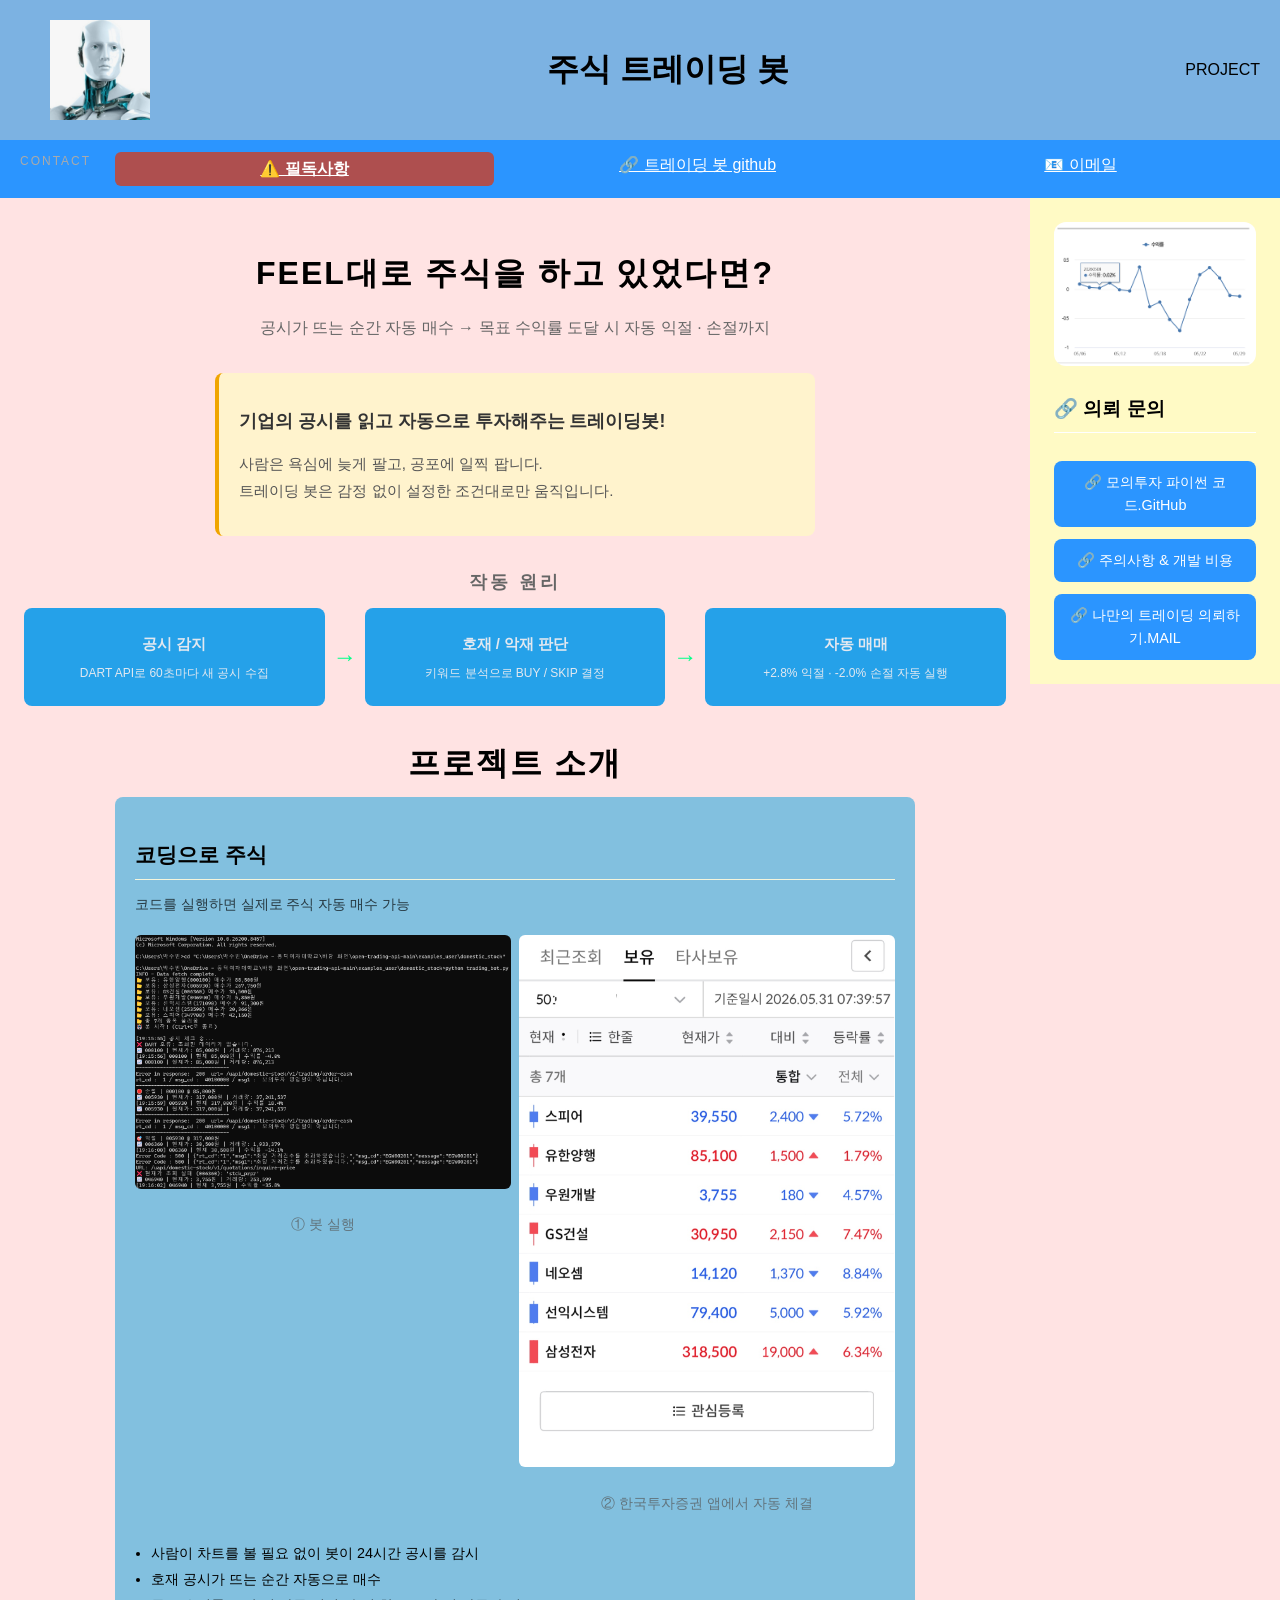
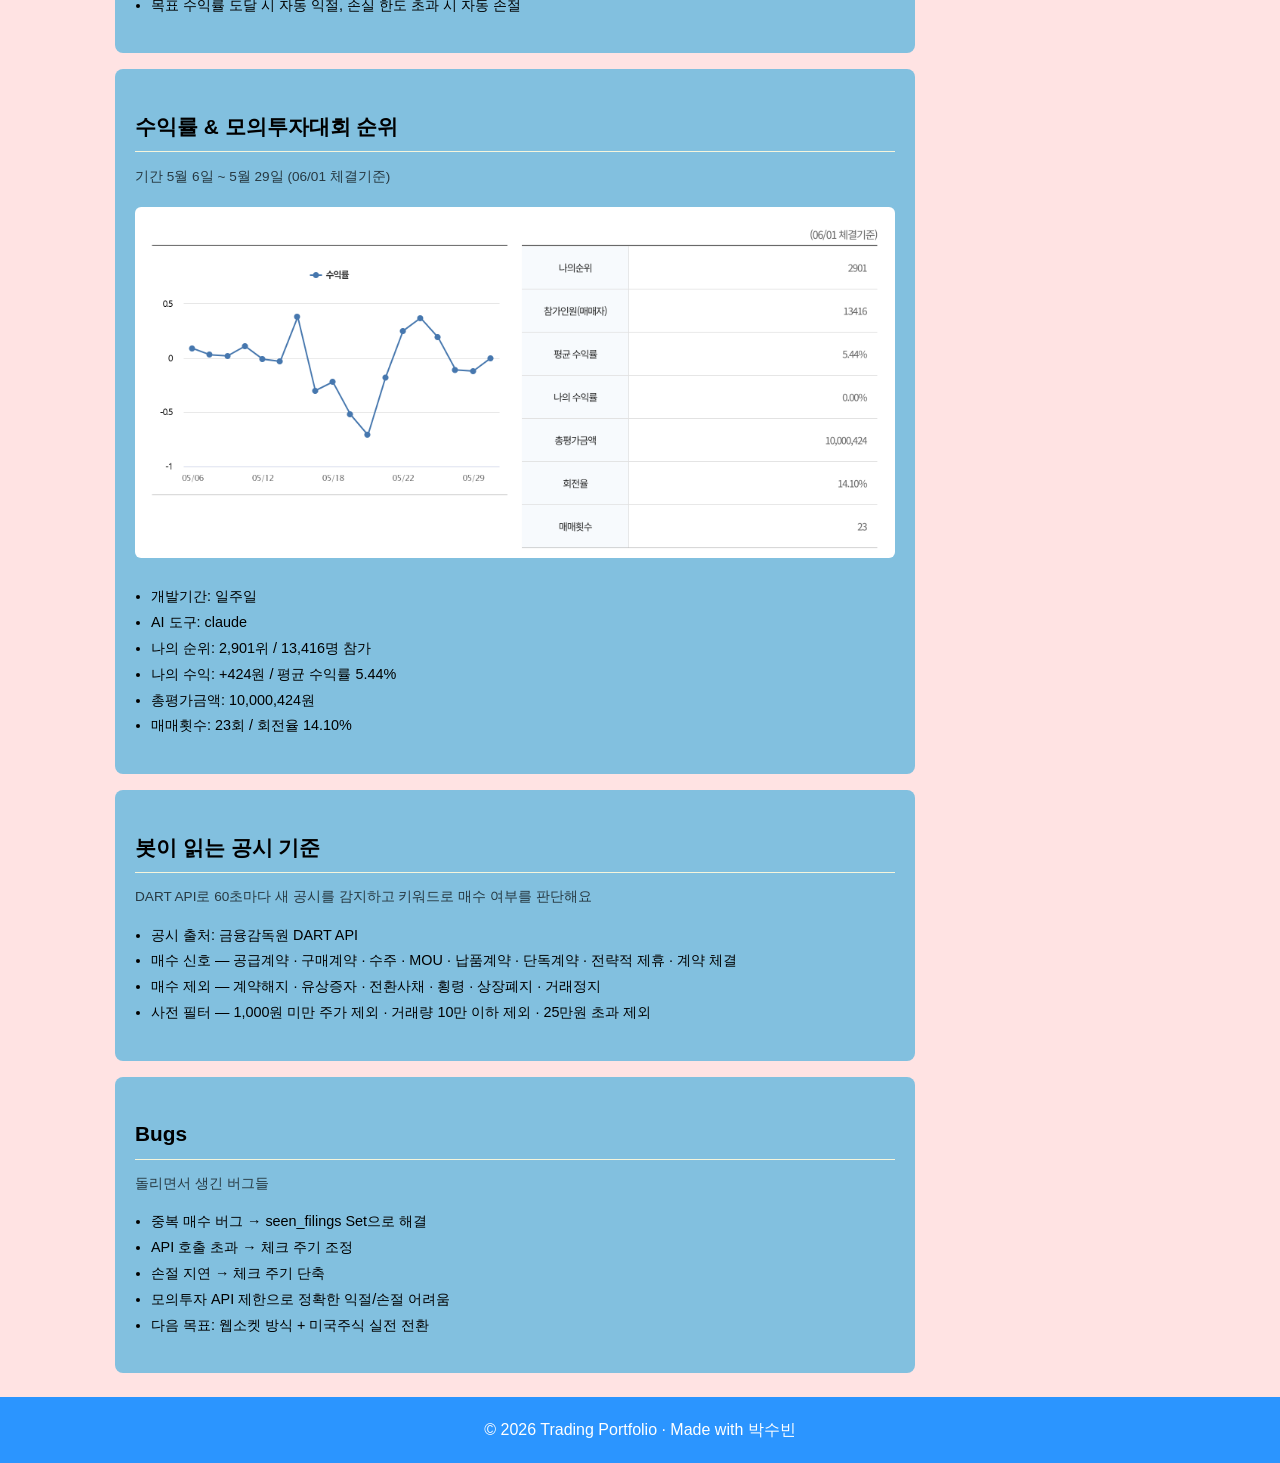
<file: index.html>
<!DOCTYPE html>
<html lang="ko">
<head>
  <meta charset="UTF-8">
  <meta name="viewport" content="width=device-width, initial-scale=1.0">
  <meta property="og:title" content="자동으로 주식하는 법 궁금해?">
  <meta property="og:description" content="공시 감지 자동 매매 트레이딩 봇">
  <title>주식 자동으로 돈버는 방법 궁금해?</title>
  <link rel="stylesheet" href="css/style.css">
</head>
<body>

  <div class="page">

    <header class="header">
      <img src="image/스크린샷_31-5-2026_192246_search.naver.com.jpeg" alt="트레이딩 봇" class="profile-img">
      <h1 class="logo">주식 트레이딩 봇</h1>
      <p class="tagline">project</p>
    </header>

<nav class="nav">
  <span class="nav-label">CONTACT</span>
  <a href="trading.html" class="nav-important"><u>⚠️ 필독사항</u></a>
  <a href="https://github.com/ewm0809/-git-hub/blob/main/%23%20trading_bot.py" target="_blank">🔗 트레이딩 봇 github</a>
  <a href="mailto:bin100628@naver.com">📧 이메일</a>
</nav>

    <main class="main">
      <h2>FEEL대로 주식을 하고 있었다면?</h2>
      <p>공시가 뜨는 순간 자동 매수 → 목표 수익률 도달 시 자동 익절 · 손절까지</p>

      <div class="intro-box">
        <p class="intro-question">기업의 공시를 읽고 자동으로 투자해주는 트레이딩봇!</p>
        <p class="intro-answer">사람은 욕심에 늦게 팔고, 공포에 일찍 팝니다.<br>
        트레이딩 봇은 감정 없이 설정한 조건대로만 움직입니다.</p>
      </div>

      <p class="section-label">작동 원리</p>
      <div class="stats">
        <div class="stat-box">
          <span class="num">공시 감지</span>
          <span class="label">DART API로 60초마다 새 공시 수집</span>
        </div>
        <div class="arrow">→</div>
        <div class="stat-box">
          <span class="num">호재 / 악재 판단</span>
          <span class="label">키워드 분석으로 BUY / SKIP 결정</span>
        </div>
        <div class="arrow">→</div>
        <div class="stat-box">
          <span class="num">자동 매매</span>
          <span class="label">+2.8% 익절 · -2.0% 손절 자동 실행</span>
        </div>
      </div>

      <h2>프로젝트 소개</h2>

      <div class="gallery gallery-single">
        <article class="card">
          <h3>코딩으로 주식</h3>
          <p>코드를 실행하면 실제로 주식 자동 매수 가능</p>
          <div class="card-img-row">
            <div>
              <img src="image/스크린샷 2026-05-31 191634.png" alt="cmd화면" class="card-img">
              <p class="img-caption">① 봇 실행</p>
            </div>
            <div>
              <img src="image/spir.jpg" alt="실제 주식 구매 화면" class="card-img">
              <p class="img-caption">② 한국투자증권 앱에서 자동 체결</p>
            </div>
          </div>
          <ul>
            <li>사람이 차트를 볼 필요 없이 봇이 24시간 공시를 감시</li>
            <li>호재 공시가 뜨는 순간 자동으로 매수</li>
            <li>목표 수익률 도달 시 자동 익절, 손실 한도 초과 시 자동 손절</li>
          </ul>
        </article>

        <article class="card">
          <h3>수익률 & 모의투자대회 순위</h3>
          <p>기간 5월 6일 ~ 5월 29일 (06/01 체결기준)</p>
          <img src="image/수익.png" alt="수익" class="card-img">
          <ul>
            <li>개발기간: 일주일</li>
            <li>AI 도구: claude</li>
            <li>나의 순위: 2,901위 / 13,416명 참가</li>
            <li>나의 수익: +424원 / 평균 수익률 5.44%</li>
            <li>총평가금액: 10,000,424원</li>
            <li>매매횟수: 23회 / 회전율 14.10%</li>
          </ul>
        </article>

        <article class="card">
          <h3>봇이 읽는 공시 기준</h3>
          <p>DART API로 60초마다 새 공시를 감지하고 키워드로 매수 여부를 판단해요</p>
          <ul>
            <li>공시 출처: 금융감독원 DART API</li>
            <li>매수 신호 — 공급계약 · 구매계약 · 수주 · MOU · 납품계약 · 단독계약 · 전략적 제휴 · 계약 체결</li>
            <li>매수 제외 — 계약해지 · 유상증자 · 전환사채 · 횡령 · 상장폐지 · 거래정지</li>
            <li>사전 필터 — 1,000원 미만 주가 제외 · 거래량 10만 이하 제외 · 25만원 초과 제외</li>
          </ul>
        </article>

        <article class="card">
          <h3>Bugs</h3>
          <p>돌리면서 생긴 버그들</p>
          <ul>
            <li>중복 매수 버그 → seen_filings Set으로 해결</li>
            <li>API 호출 초과 → 체크 주기 조정</li>
            <li>손절 지연 → 체크 주기 단축</li>
            <li>모의투자 API 제한으로 정확한 익절/손절 어려움</li>
            <li>다음 목표: 웹소켓 방식 + 미국주식 실전 전환</li>
          </ul>
        </article>
      </div>

    </main>

    <aside class="aside">
      <img src="image/수익률.png" alt="덱스" class="aside-img">
      <h2>🔗 의뢰 문의</h2>
      <a href="https://github.com/ewm0809/-git-hub/blob/main/%23%20trading_bot.py" target="_blank" class="aside-btn">
        🔗 모의투자 파이썬 코드.GitHub
      </a>
      <a href="trading.html" class="aside-btn">
        🔗 주의사항 & 개발 비용
      </a>
      <a href="mailto:bin100628@naver.com" class="aside-btn">
        🔗 나만의 트레이딩 의뢰하기.MAIL
      </a>
    </aside>

    <footer class="footer">
      © 2026 Trading Portfolio · Made with 박수빈
    </footer>

  </div>

</body>
</html>
</file>
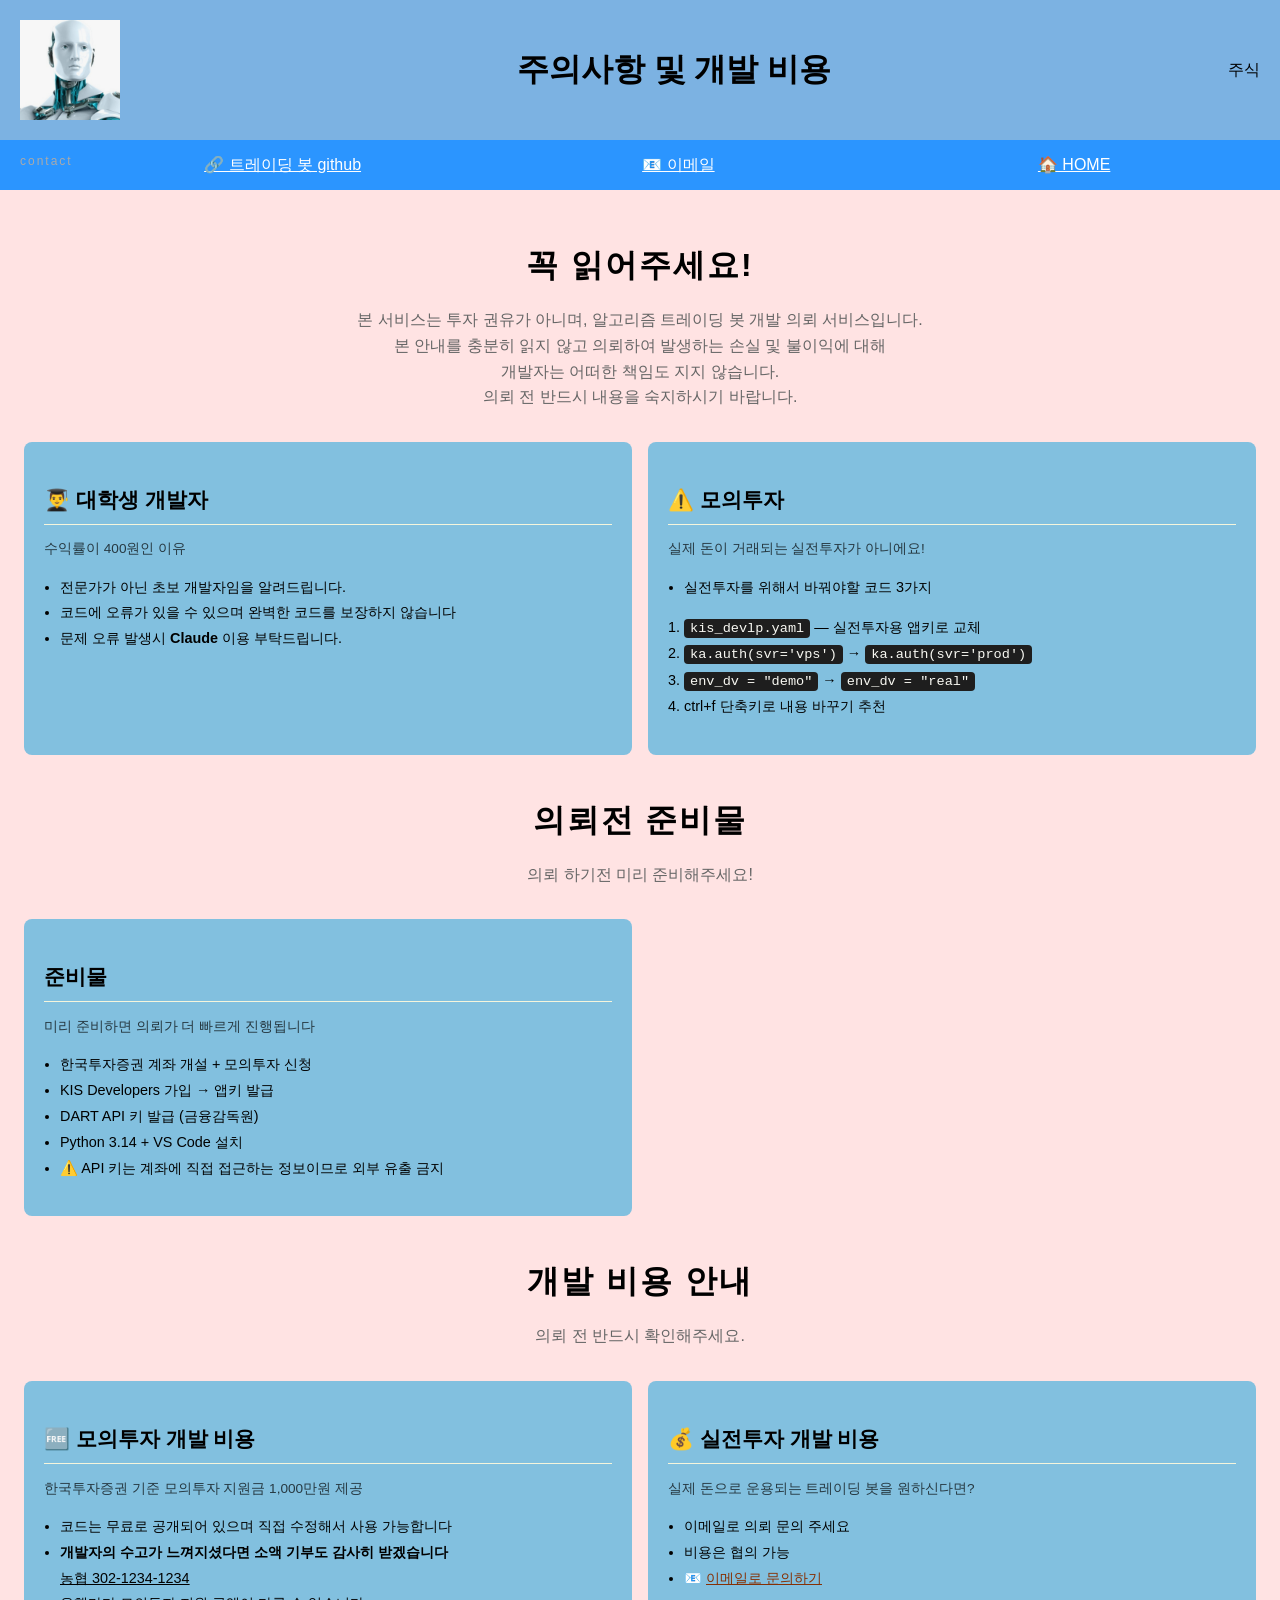
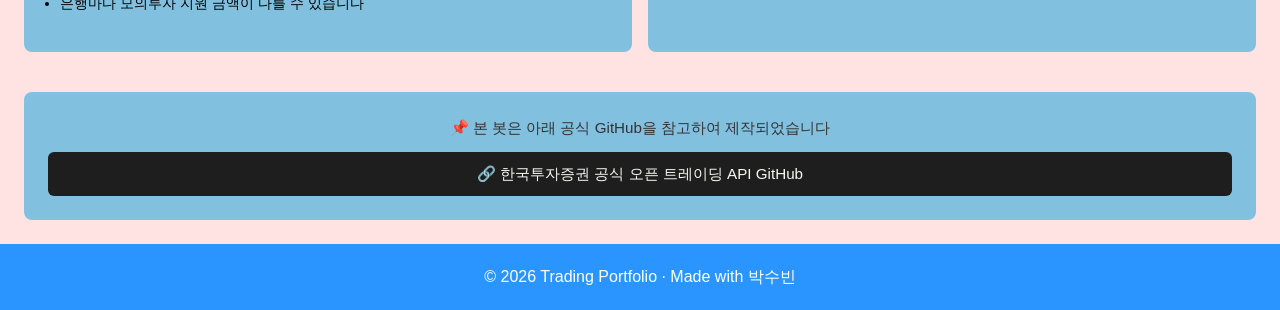
<file: trading.html>
<!DOCTYPE html>
<html lang="ko">
<head>
  <meta charset="UTF-8">
   <title>trading bot</title>
  <meta name="viewport" content="width=device-width, initial-scale=1.0">
  <link rel="stylesheet" href="style2.css">
</head>
<body>

  <div class="page">

    <header class="header">
      <img src="image/스크린샷_31-5-2026_192246_search.naver.com.jpeg" alt="트레이딩 봇" class="profile-img">
      <h1 class="logo">주의사항 및 개발 비용</h1>
      <p class="tagline">주식</p>
    </header>

    <nav class="nav">
  <span class="nav-label">contact</span>
  <a href="https://github.com/ewm0809/-git-hub/blob/main/%23%20trading_bot.py" target="_blank">🔗 트레이딩 봇 github</a>
  <a href="mailto:bin100628@naver.com">📧 이메일</a>
  <a href="index.html">🏠 HOME</a>
</nav>

    <main class="main">

      <!-- 섹션 1: 꼭 읽어주세요 -->
      <h2>꼭 읽어주세요!</h2>
      <p>
        본 서비스는 투자 권유가 아니며, 알고리즘 트레이딩 봇 개발 의뢰 서비스입니다.<br>
        본 안내를 충분히 읽지 않고 의뢰하여 발생하는 손실 및 불이익에 대해<br>
        개발자는 어떠한 책임도 지지 않습니다.<br>
        의뢰 전 반드시 내용을 숙지하시기 바랍니다.
      </p>

      <div class="gallery">
        <article class="card">
          <h3>👨‍🎓 대학생 개발자</h3>
          <p>수익률이 400원인 이유</p>
          <ul>
            <li>전문가가 아닌 초보 개발자임을 알려드립니다.</li>
            <li>코드에 오류가 있을 수 있으며 완벽한 코드를 보장하지 않습니다</li>
            <li>문제 오류 발생시 <strong>Claude</strong> 이용 부탁드립니다.</li>
          </ul>
        </article>

        <article class="card">
          <h3>⚠️ 모의투자</h3>
          <p>실제 돈이 거래되는 실전투자가 아니에요!</p>
          <ul>
            <li>실전투자를 위해서 바꿔야할 코드 3가지</li>
          </ul>
          <ol>
            <li><code>kis_devlp.yaml</code> — 실전투자용 앱키로 교체</li>
            <li><code>ka.auth(svr='vps')</code> → <code>ka.auth(svr='prod')</code></li>
            <li><code>env_dv = "demo"</code> → <code>env_dv = "real"</code></li>
            <li>ctrl+f 단축키로 내용 바꾸기 추천</li>
          </ol>
        </article>
      </div>

      <!-- 섹션 2: 의뢰전 준비물 -->
      <h2>의뢰전 준비물</h2>
      <p>의뢰 하기전 미리 준비해주세요!</p>

      <div class="gallery">
        <article class="card">
          <h3>준비물</h3>
          <p>미리 준비하면 의뢰가 더 빠르게 진행됩니다</p>
          <ul>
            <li>한국투자증권 계좌 개설 + 모의투자 신청</li>
            <li>KIS Developers 가입 → 앱키 발급</li>
            <li>DART API 키 발급 (금융감독원)</li>
            <li>Python 3.14 + VS Code 설치</li>
            <li>⚠️ API 키는 계좌에 직접 접근하는 정보이므로 외부 유출 금지</li>
          </ul>
        </article>
      </div>

      <!-- 섹션 3: 개발 비용 안내 -->
      <h2>개발 비용 안내</h2>
      <p>의뢰 전 반드시 확인해주세요.</p>

      <div class="gallery">
        <article class="card">
          <h3>🆓 모의투자 개발 비용</h3>
          <p>한국투자증권 기준 모의투자 지원금 1,000만원 제공</p>
          <ul>
            <li>코드는 무료로 공개되어 있으며 직접 수정해서 사용 가능합니다</li>
            <li><strong>개발자의 수고가 느껴지셨다면 소액 기부도 감사히 받겠습니다</strong><br><u>농협 302-1234-1234</u></li>
            <li>은행마다 모의투자 지원 금액이 다를 수 있습니다</li>
          </ul>
        </article>

        <article class="card">
          <h3>💰 실전투자 개발 비용</h3>
          <p>실제 돈으로 운용되는 트레이딩 봇을 원하신다면?</p>
          <ul>
            <li>이메일로 의뢰 문의 주세요</li>
            <li>비용은 협의 가능</li>
            <li>📧 <a href="mailto:bin100628@naver.com">이메일로 문의하기</a></li>
          </ul>
        </article>
      </div>

      <!-- 참고 자료 -->
      <div class="ref-card">
        <p>📌 본 봇은 아래 공식 GitHub을 참고하여 제작되었습니다</p>
        <a href="https://github.com/koreainvestment/open-trading-api" target="_blank">
          🔗 한국투자증권 공식 오픈 트레이딩 API GitHub
        </a>
      </div>

    </main>

    <footer class="footer">
      © 2026 Trading Portfolio · Made with 박수빈
    </footer>

  </div>

</body>
</html>
</file>
<file: css/style.css>
@charset "UTF-8";

* { box-sizing: border-box; }

body {
  margin: 0;
  font-family: 'Noto Sans KR', sans-serif;
  line-height: 1.6;
  background-color: #ffe3e3;
}

a { color: inherit; text-decoration: none; }

.page {
  display: grid;
  grid-template-columns: 1fr 250px;
  grid-template-rows: auto auto 1fr auto;
  grid-template-areas:
    "hd hd"
    "nv nv"
    "mn as"
    "ft ft";
  min-height: 100vh;
  align-items: start;
  overflow: visible;
}

.header {
  grid-area: hd;
  z-index: 10;
  background-color: #7cb2e2;
  padding: 20px;
  text-transform: uppercase;
  display: flex;
  flex-direction: row;
  align-items: center;
  justify-content: space-between;
  gap: 16px;
  color: #000000;
}

.profile-img {
  width: 100px;
  height: 100px;
  margin-left: 30px;
}

/* ─── nav ─── */
.nav {
  grid-area: nv;
  display: flex;
  gap: 24px;
  padding: 12px 20px;
  background: #2b95ff;
  position: sticky;
  top: 0;
  z-index: 100;
}

.nav a {
  color: white;
  text-align: center;
  flex: 1;
  text-decoration: underline;
}

.nav-important {
  background: #ae4f4f;
  color: white !important;
  padding: 4px 10px;
  border-radius: 6px;
  font-weight: bold;
  text-decoration: none !important;
}

.nav-label {
  color: #aaa;
  font-size: 0.75rem;
  letter-spacing: 2px;
  margin-right: auto;
}

/* ─── main ─── */
.main {
  grid-area: mn;
  padding: 24px;
  text-align: center;
}

.main h2 {
  font-size: 2rem;
  letter-spacing: 2px;
  text-align: center;
  margin-bottom: 8px;
}

.main > p {
  text-align: center;
  color: #666;
  margin-bottom: 32px;
}

.intro-box {
  background: #fff3cd;
  border-left: 4px solid #f0a500;
  border-radius: 8px;
  padding: 16px 20px;
  margin: 0 auto 32px;
  max-width: 600px;
  text-align: left;
}

.intro-question {
  font-size: 1.1rem;
  font-weight: bold;
  color: #333;
  margin-bottom: 8px !important;
}

.intro-answer {
  font-size: 0.95rem;
  color: #555;
  line-height: 1.8;
}

.section-label {
  font-size: 1.1rem;
  letter-spacing: 3px;
  color: #333;
  text-transform: uppercase;
  margin-bottom: 12px !important;
  font-weight: bold;
}

.stats {
  display: grid;
  grid-template-columns: 1fr auto 1fr auto 1fr;
  align-items: center;
  gap: 8px;
  margin-bottom: 32px;
}

.stat-box {
  display: flex;
  flex-direction: column;
  align-items: center;
  text-align: center;
  background: #25a1e9;
  color: #e2e8f0;
  padding: 24px 16px;
  border-radius: 8px;
}

.stat-box .num {
  font-size: 15px;
  font-weight: bold;
  margin-bottom: 8px;
}

.stat-box .label {
  font-size: 12px;
  color: #e2e8f0;
  line-height: 1.5;
}

.arrow {
  font-size: 24px;
  color: #00ff88;
  text-align: center;
  font-weight: bold;
}

.gallery {
  display: grid;
  grid-template-columns: repeat(auto-fit, minmax(300px, 1fr));
  gap: 16px;
}

.gallery-single {
  grid-template-columns: 1fr !important;
  max-width: 800px;
  margin: 0 auto;
  width: 100%;
}

.card-img {
  width: 100%;
  border-radius: 6px;
  margin: 8px 0 4px;
  object-fit: cover;
}

.img-caption {
  font-size: 0.8rem;
  color: #555;
  text-align: center;
  margin-bottom: 12px;
}

.card-img-row {
  display: flex;
  gap: 8px;
  margin-bottom: 12px;
}

.card-img-row > div {
  flex: 1;
}

.card {
  background: #82c0df;
  padding: 20px;
  border-radius: 8px;
  color: #000000;
  text-align: left;
}

.card h3 {
  font-size: 1.3rem;
  font-weight: bold;
  border-bottom: 1px solid #F5F5DC;
  padding-bottom: 8px;
  margin-bottom: 12px;
}

.card p {
  font-size: 0.85rem;
  opacity: 0.7;
  margin-bottom: 12px;
}

.card ul {
  padding-left: 16px;
  font-size: 0.9rem;
  line-height: 1.8;
}

.card a {
  color: #863005;
  text-decoration: underline;
}

.card a:hover {
  opacity: 0.7;
}

/* ─── aside ─── */
.aside {
  grid-area: as;
  padding: 24px;
  background: #fffac5;
  color: #000000;
  display: flex;
  flex-direction: column;
  gap: 12px;
  position: sticky;
  top: 45px;
  height: fit-content;
  align-self: start;
}

.aside-img {
  width: 100%;
  border-radius: 12px;
  object-fit: cover;
}

.aside h2 {
  font-size: 1.2rem;
  border-bottom: 1px solid white;
  padding-bottom: 8px;
}

.aside p {
  margin: 0;
  font-size: 0.9rem;
  line-height: 1.6;
}

.aside-btn {
  display: block;
  background: #2b95ff;
  color: white !important;
  padding: 10px 14px;
  border-radius: 8px;
  font-size: 0.9rem;
  text-decoration: none !important;
  text-align: center;
  transition: opacity 0.2s;
}

.aside-btn:hover {
  opacity: 0.8;
}

/* ─── footer ─── */
.footer {
  grid-area: ft;
  text-align: center;
  padding: 20px;
  background: #2b95ff;
  color: white;
}

@media (max-width: 768px) {
  .page {
    grid-template-columns: 1fr;
    grid-template-areas:
      "hd"
      "nv"
      "mn"
      "as"
      "ft";
  }

  .aside {
    position: static;
    width: 100%;
  }

  .header {
    flex-wrap: nowrap;
    gap: 8px;
    padding: 12px;
    justify-content: center;
  }

  .logo {
    font-size: 1.3rem;
    white-space: nowrap;
  }

  .profile-img {
    width: 70px;
    height: 70px;
    margin-left: 0;
  }

  .tagline {
    font-size: 0.7rem;
    white-space: nowrap;
  }

  .nav {
    justify-content: center;
    flex-wrap: wrap;
    gap: 8px;
    padding: 8px;
  }

  .nav a {
    font-size: 0.8rem;
    flex: unset;
  }

  .nav-label {
    display: none;
  }
}

@media (max-width: 600px) {
  .stats {
    grid-template-columns: 1fr;
  }

  .arrow {
    transform: rotate(90deg);
  }
}
</file>
<file: style2.css>
@charset "UTF-8";

* { box-sizing: border-box; }

body {
  margin: 0;
  font-family: 'Noto Sans KR', sans-serif;
  line-height: 1.6;
  background-color: #ffe3e3;
}

a { color: inherit; text-decoration: none; }


/* ============================================================
   [요구사항 #4]  페이지 전체 레이아웃 — grid-template-areas
   ─ 5섹션(header·nav·main·aside·footer)을 배치
   ─ header·footer는 가로 전체로 펼쳐지도록
   ============================================================ */
.page {
  display: grid;
  grid-template-columns: 1fr;
  grid-template-rows: auto auto 1fr auto;
  grid-template-areas:
    "hd"
    "nv"
    "mn"
    "ft";
  min-height: 100vh;
  align-items: start;
}


.header {
  grid-area: hd;
  z-index: 10;
  background-color: #7cb2e2;
  color: #EDEADE;
  padding: 20px;
  text-transform: uppercase;
   display: flex;
  flex-direction: row;       
  align-items: center;
  justify-content: space-between;
  gap: 16px;
  color:#000000
 
}
.profile-img {
  width: 100px;
  height: 100px;
 
}


/* ─── nav ─── */
.nav {
    grid-area: nv;
  display: flex;
  gap: 24px;
  padding: 12px 20px;
  background: #2b95ff;
  position: sticky;
  top: 0;
  z-index: 100;
  

}

.nav a {
  text-decoration: underline;
}
.nav a { color: white;
text-align: center;
flex: 1; }

.nav-label {
  color: #aaa;
  font-size: 0.75rem;
  letter-spacing: 2px;
  margin-right: auto; 
}


/* ─── main ─── */
.main {
    grid-area: mn;
  padding: 24px;
  text-align: center; 
 
}
.main h2 {
  font-size: 2rem;
  letter-spacing: 2px;
  text-align: center;
  margin-bottom: 8px;
}
.main > p {
  text-align: center;
  color: #666;
  margin-bottom: 32px;
}

/* ============================================================
   [요구사항 #1·#2·#3]  W9 Grid 기초 종합
   ─ #1: display: grid + grid-template-columns에 fr 단위
   ─ #2: gap (16px 이상)
   ─ #3: justify-content / align-items 등 정렬 속성
        (.stats 자체에 적용해도 OK, .stat-box 자식에 flex로 적용해도 OK)
   ============================================================ */
.stats {
  display: grid;
  grid-template-columns: 1fr auto 1fr auto 1fr;
  align-items: center;
  gap: 8px;
  margin-bottom: 32px;
}

.stat-box {
  display: flex;
  flex-direction: column;
  align-items: center;
  text-align: center;
  background: #25a1e9;
  color: #e2e8f0;
  padding: 24px 16px;
  border-radius: 8px;
}

.stat-box .num {
  font-size: 15px;
  font-weight: bold;
  margin-bottom: 8px;
}

.stat-box .label {
  font-size: 12px;
  color: #64748b;
  line-height: 1.5;
}

.arrow {
  font-size: 24px;
  color: #00ff88;
  text-align: center;
  font-weight: bold;
}


/* ============================================================
   [요구사항 #5]  카드 갤러리 — auto-fit + minmax
   ─ 카드 6개 이상이 화면 너비에 따라 자동으로 열 수 변경
   ─ 한 카드의 최소 너비는 220px 권장
   ============================================================ */
.gallery {
  display: grid;
  grid-template-columns: repeat(2, 1fr);
  gap: 16px;
  margin-bottom: 40px;
}


.card {
  background: #82c0df;
  padding: 20px;
  border-radius: 8px;
  color:#000000;
  text-align: left;  /* 리스트 있으니까 left가 나음 */
}

.card h3 {
  font-size: 1.3rem;
  font-weight: bold;
  border-bottom: 1px solid #F5F5DC;
  padding-bottom: 8px;
  margin-bottom: 12px;
}
.card code {
  background: #1e1e1e;
  color: #f8f8f2;
  padding: 2px 6px;
  border-radius: 4px;
  font-family: 'Courier New', monospace;
  font-size: 0.85rem;
}
.card p {
  font-size: 0.85rem;
  opacity: 0.7;
  margin-bottom: 12px;
}

.card ul {
  padding-left: 16px;
  font-size: 0.9rem;
  line-height: 1.8;
}
.card ol {
  padding-left: 16px;
  font-size: 0.9rem;
  line-height: 1.8;
}
.card a {
  color: #863005;
  text-decoration: underline;
}

.card a:hover {
  opacity: 0.7;
}
.ref-card {
  margin-top: 40px;
  background: #82c0df;
  border-radius: 8px;
  padding: 24px;
  text-align: center;
  display: flex;
  flex-direction: column;
  gap: 12px;
}

.ref-card p {
  margin: 0;
  font-size: 0.95rem;
  color: #333;
}

.ref-card a {
  display: inline-block;
  background: #1e1e1e;
  color: #f8f8f2;
  padding: 10px 24px;
  border-radius: 6px;
  font-size: 0.95rem;
  text-decoration: none;
  transition: opacity 0.2s;
}

.ref-card a:hover {
  opacity: 0.7;
}





/* ─── footer ─── */
.footer {
    grid-area: ft;
  text-align: center;
  padding: 20px;
  background: #2b95ff;
  color: white;
  
}
@media (max-width: 600px) {
  .gallery {
    grid-template-columns: 1fr;
  }

  .card {
    text-align: center;
  }

  .card ul, .card ol {
    text-align: left;
  }
}
@media (max-width: 768px) {
  .page {
    grid-template-columns: 1fr;
    grid-template-areas:
      "hd"
      "nv"
      "mn"
      "ft";
  }

  .header {
    flex-wrap: nowrap;
    gap: 8px;
    padding: 12px;
    justify-content: center;
  }

  .logo {
    font-size: 1.3rem;
    white-space: nowrap;
  }

  .profile-img {
    width: 70px;
    height: 70px;
    margin-left: 0;
  }

  .tagline {
    font-size: 0.7rem;
    white-space: nowrap;
  }

  .nav {
    justify-content: center;
    flex-wrap: wrap;
    gap: 8px;
    padding: 8px;
  }

  .nav a {
    font-size: 0.8rem;
    flex: unset;
  }

  .nav-label {
    display: none;
  }

  .gallery {
    grid-template-columns: 1fr;
  }

  .card {
    text-align: center;
  }

  .card ul, .card ol {
    text-align: left;
  }
}
</file>
